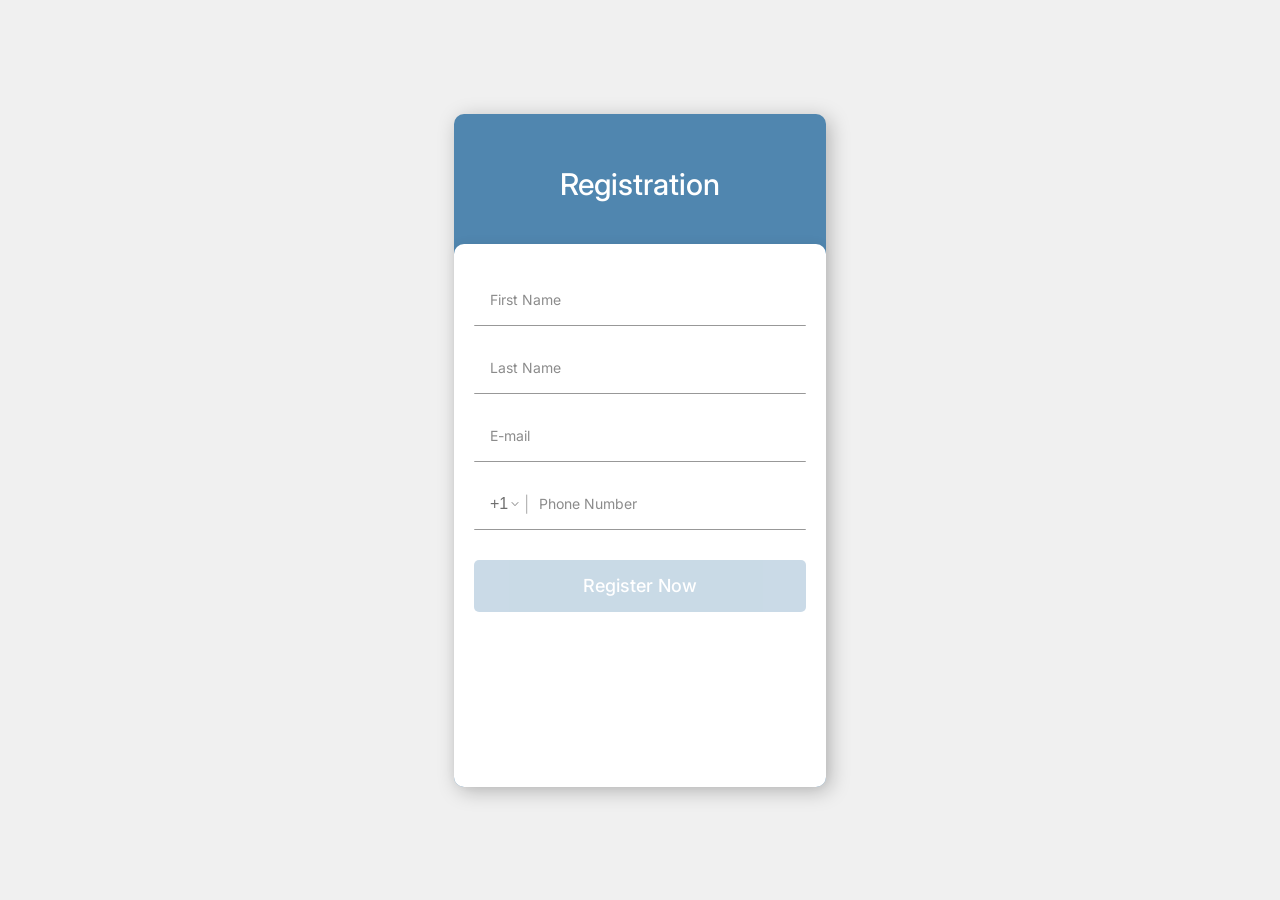
<file: index.html>
<!doctype html>
<html lang="en">
  <head>
    <meta charset="UTF-8" />
    <meta name="viewport" content="width=device-width, initial-scale=1.0" />
    <title>Multi-Step Registration Form</title>
    <link rel="icon" href="data:," />
    <link rel="stylesheet" href="css/form.css" />
  </head>
  <body>
    <main class="page-container">
      <section class="form-wrapper" aria-labelledby="pageTitle">
        <div class="form-background" aria-hidden="true"></div>

        <div class="form-card" id="formCard">
          <header class="form-header">
            <h1 class="offer-title" id="pageTitle">Registration</h1>
          </header>

          <form class="form-fields" id="mainForm" novalidate>
            <!-- First Name -->
            <div class="field-group">
              <label class="sr-only" for="firstName">First name</label>
              <div class="input-wrapper" id="firstNameWrapper">
                <input
                  type="text"
                  class="form-input"
                  id="firstName"
                  name="firstName"
                  placeholder="First Name"
                  autocomplete="given-name"
                  required
                  aria-describedby="firstNameError"
                  aria-invalid="false"
                />
                <span class="error-text" id="firstNameError" aria-live="polite"></span>
              </div>
            </div>

            <!-- Last Name -->
            <div class="field-group">
              <label class="sr-only" for="lastName">Last name</label>
              <div class="input-wrapper" id="lastNameWrapper">
                <input
                  type="text"
                  class="form-input"
                  id="lastName"
                  name="lastName"
                  placeholder="Last Name"
                  autocomplete="family-name"
                  required
                  aria-describedby="lastNameError"
                  aria-invalid="false"
                />
                <span class="error-text" id="lastNameError" aria-live="polite"></span>
              </div>
            </div>

            <!-- Email -->
            <div class="field-group">
              <label class="sr-only" for="email">Email</label>
              <div class="input-wrapper" id="emailWrapper">
                <input
                  type="email"
                  class="form-input"
                  id="email"
                  name="email"
                  placeholder="E-mail"
                  autocomplete="email"
                  required
                  aria-describedby="emailError"
                  aria-invalid="false"
                />
                <span class="error-text" id="emailError" aria-live="polite"></span>
              </div>
            </div>

            <!-- Phone -->
            <div class="field-group">
              <label class="sr-only" for="phone">Phone number</label>
              <div class="input-wrapper phone-wrapper" id="phoneWrapper">
                <div class="phone-prefix">
                  <button
                    type="button"
                    class="country-selector-btn"
                    id="countryCodeSelect"
                    aria-label="Select country code"
                    aria-haspopup="listbox"
                    aria-expanded="false"
                  >
                    <span class="country-code" id="countryCodeValue">+1</span>
                    <img src="images/arrow.svg" alt="" class="country-arrow" />
                  </button>
                  <span class="separator">|</span>
                </div>
                <input
                  type="tel"
                  class="form-input phone-input"
                  id="phone"
                  name="phone"
                  placeholder="Phone Number"
                  autocomplete="tel"
                  inputmode="tel"
                  required
                  aria-describedby="phoneError"
                  aria-invalid="false"
                />
                <span class="error-text" id="phoneError" aria-live="polite"></span>
                <div class="country-menu" id="countryMenu" hidden role="listbox">
                  <button type="button" class="country-option" data-country="CA" role="option">
                    Canada (+1)
                  </button>
                  <button type="button" class="country-option" data-country="FI" role="option">
                    Finland (+358)
                  </button>
                  <button type="button" class="country-option" data-country="FR" role="option">
                    France (+33)
                  </button>
                  <button type="button" class="country-option" data-country="DE" role="option">
                    Germany (+49)
                  </button>
                  <button type="button" class="country-option" data-country="IT" role="option">
                    Italy (+39)
                  </button>
                  <button type="button" class="country-option" data-country="KZ" role="option">
                    Kazakhstan (+7)
                  </button>
                  <button type="button" class="country-option" data-country="PL" role="option">
                    Poland (+48)
                  </button>
                  <button type="button" class="country-option" data-country="RU" role="option">
                    Russia (+7)
                  </button>
                  <button type="button" class="country-option" data-country="ES" role="option">
                    Spain (+34)
                  </button>
                  <button type="button" class="country-option" data-country="SE" role="option">
                    Sweden (+46)
                  </button>
                  <button type="button" class="country-option" data-country="UA" role="option">
                    Ukraine (+380)
                  </button>
                  <button type="button" class="country-option" data-country="GB" role="option">
                    United Kingdom (+44)
                  </button>
                  <button type="button" class="country-option" data-country="US" role="option">
                    United States (+1)
                  </button>
                </div>
              </div>
            </div>

            <!-- Капча -->
            <section class="captcha-group" id="captchaGroup" hidden aria-labelledby="captchaTitle">
              <h2 class="sr-only" id="captchaTitle">Security check</h2>

              <div class="captcha-wrapper">
                <button
                  type="button"
                  class="refresh-btn"
                  id="refreshCaptcha"
                  aria-label="Generate a new verification code"
                >
                  <img src="images/refresh.svg" alt="" />
                </button>

                <div
                  class="captcha-image"
                  id="captchaText"
                  role="img"
                  aria-live="polite"
                  aria-label="Verification code"
                ></div>

                <div class="captcha-input-wrapper input-wrapper" id="captchaWrapper">
                  <label class="sr-only" for="captchaInput">Verification code</label>
                  <input
                    type="text"
                    class="captcha-input"
                    id="captchaInput"
                    name="captcha"
                    placeholder="Text From Image"
                    inputmode="text"
                    maxlength="6"
                    aria-describedby="captchaError"
                    aria-invalid="false"
                  />
                  <span class="error-text" id="captchaError" aria-live="polite"></span>
                </div>
              </div>
            </section>

            <!-- Загрузка -->
            <div class="loading-group" id="loadingGroup" hidden role="status" aria-live="polite">
              <div class="loading-wrapper">
                <img src="images/points.svg" alt="" class="loading-dots" />
                <span class="sr-only">Preparing the next step...</span>
              </div>
            </div>

            <!-- SMS code -->
            <div class="sms-group" id="smsGroup" hidden>
              <div class="sms-wrapper">
                <div class="sms-description">
                  <span class="line left" aria-hidden="true"></span>
                  <div class="sms-text">
                    Enter the code from SMS
                    <span class="sms-code-note" id="smsCodeNote"></span>
                  </div>
                  <span class="line right" aria-hidden="true"></span>
                </div>

                <div class="sms-input-wrapper input-wrapper" id="smsWrapper">
                  <label class="sr-only" for="smsCode">SMS code</label>
                  <input
                    type="text"
                    class="sms-input"
                    id="smsCode"
                    name="smsCode"
                    placeholder="SMS Code"
                    inputmode="numeric"
                    autocomplete="one-time-code"
                    maxlength="4"
                    aria-describedby="smsError"
                    aria-invalid="false"
                  />
                  <span class="error-text" id="smsError" aria-live="polite"></span>
                </div>
              </div>
            </div>

            <p class="status-text sr-only" id="formStatus" role="status" aria-live="polite"></p>

            <!-- Кнопка -->
            <button type="submit" class="submit-btn" id="submitBtn" disabled>
              Register Now
            </button>
          </form>
        </div>
      </section>
    </main>

    <script src="js/form.js"></script>
  </body>
</html>
</file>
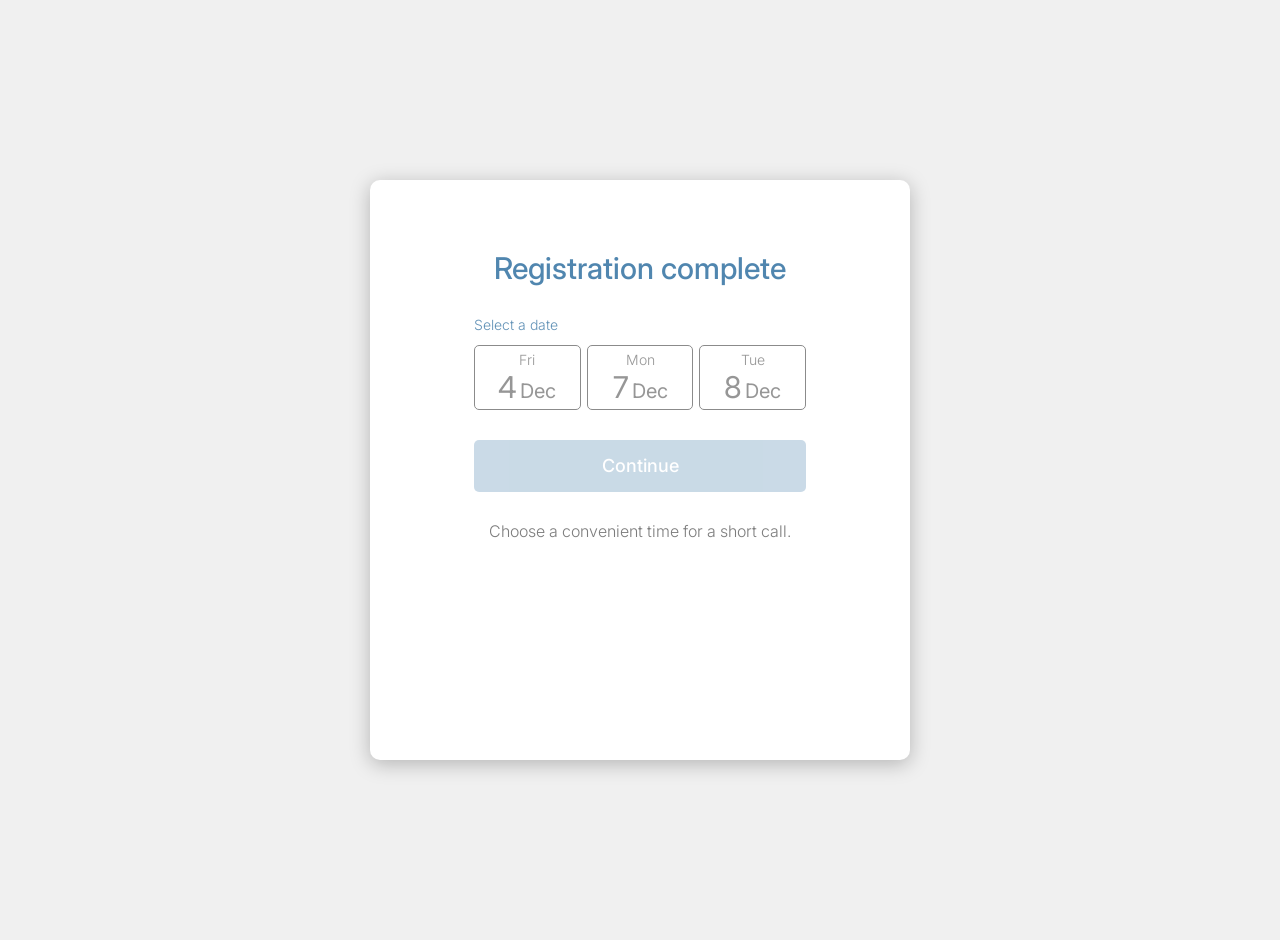
<file: thanks.html>
<!doctype html>
<html lang="en">
  <head>
    <meta charset="UTF-8" />
    <meta name="viewport" content="width=device-width, initial-scale=1.0" />
    <title>Registration Complete</title>
    <link rel="stylesheet" href="css/thanks.css" />
  </head>
  <body>
    <main class="page-container">
      <section class="thanks-modal" aria-labelledby="thanksTitle">
        <h1 class="thanks-title" id="thanksTitle">Registration complete</h1>

        <div class="step-date-time" id="stepDateTime">
          <div class="dates-container">
            <div class="section-title">Select a date</div>
            <div class="dates-row" id="datesRow">
              <button type="button" class="date-card">
                <span class="day-name">Mon</span>
                <span class="date-number-container">
                  <span class="day-number">12</span>
                  <span class="month-name">Apr</span>
                </span>
              </button>

              <button type="button" class="date-card">
                <span class="day-name">Tue</span>
                <span class="date-number-container">
                  <span class="day-number">13</span>
                  <span class="month-name">Apr</span>
                </span>
              </button>

              <button type="button" class="date-card">
                <span class="day-name">Wed</span>
                <span class="date-number-container">
                  <span class="day-number">14</span>
                  <span class="month-name">Apr</span>
                </span>
              </button>
            </div>
          </div>

          <div class="times-container" id="timesContainer" hidden>
            <div class="section-title">Select a time</div>
            <div class="times-grid" id="timesGrid"></div>
          </div>

          <button class="action-btn" id="selectTimeBtn" disabled>
            Continue
          </button>

          <div class="info-text" id="thanksIntro">
            Choose a convenient time for a short call.
          </div>
        </div>

        <div class="step-confirmation" id="stepConfirmation" hidden>
          <div class="confirmation-content">
            <button class="change-time-btn" id="changeTimeBtn">
              Pick another time
            </button>

            <div
              class="confirmation-message"
              id="confirmationMessage"
              aria-live="polite"
            ></div>

            <div class="confirmation-info-text">
              The selected slot will be saved as your preferred contact time.
            </div>

            <button class="action-btn" id="waitForCallBtn">Confirm slot</button>
            <p class="completion-note" id="completionNote" hidden></p>
          </div>
        </div>
      </section>
    </main>

    <script src="js/thanks.js"></script>
  </body>
</html>
</file>
<file: css/form.css>
@font-face {
  font-family: "Inter";
  src: url("../fonts/Inter.woff2") format("woff2-variations");
  font-weight: 100 900;
  font-display: swap;
}

*,
*::before,
*::after {
  margin: 0;
  padding: 0;
  box-sizing: border-box;
}

body {
  font-family: "Inter", sans-serif;
}

img {
  display: block;
  max-width: 100%;
}

[hidden] {
  display: none !important;
}

.sr-only {
  position: absolute;
  width: 1px;
  height: 1px;
  padding: 0;
  margin: -1px;
  overflow: hidden;
  clip: rect(0, 0, 0, 0);
  white-space: nowrap;
  border: 0;
}

/* Контейнер страницы */
.page-container {
  min-height: 100vh;
  display: flex;
  justify-content: center;
  align-items: center;
  background: #f0f0f0;
  padding: 20px;
}

/* Основной контейнер */
.form-wrapper {
  position: relative;
  width: min(100%, 372px);
  min-height: 673px;
}

/* Синий фон */
.form-background {
  position: absolute;
  width: 100%;
  min-height: 100%;
  left: 50%;
  transform: translateX(-50%);
  top: 0;
  background: #5086af;
  box-shadow: 4px 4px 20px rgba(0, 0, 0, 0.25);
  border-radius: 10px;
}

/* Белая карточка */
.form-card {
  position: relative;
  width: 100%;
  min-height: 543px;
  background: #ffffff;
  box-shadow: 0 -2px 10px rgba(0, 0, 0, 0.05);
  border-radius: 10px;
  padding: 0 20px 32px;
  margin-top: 130px;
}

/* Заголовок */
.form-header {
  position: absolute;
  width: 100%;
  left: 0;
  top: -130px;
  min-height: 150px;
  text-align: center;
  color: #ffffff;
  padding-top: 52px;
}

.offer-title {
  font-weight: 500;
  font-size: 30px;
  line-height: 36px;
}

/* Поля формы */
.form-fields {
  position: relative;
  padding-top: 30px;
}

.field-group {
  margin-bottom: 16px;
}

/* Обертки полей */
.input-wrapper,
.phone-wrapper,
.captcha-input-wrapper,
.sms-input-wrapper {
  position: relative;
  width: 100%;
  height: 52px;
  margin: 0 auto;
}

.phone-wrapper {
  display: flex;
  align-items: center;
}

/* Общие стили инпутов */
.form-input,
.captcha-input {
  width: 100%;
  height: 52px;
  padding: 14px 16px;
  border: none;
  border-bottom: 1.5px solid #989898;
  border-radius: 1px;
  font-family: "Inter", sans-serif;
  font-size: 16px;
  color: #6f6f6f;
  background: transparent;
  outline: none;
  transition: all 0.2s ease;
}

.form-input::placeholder,
.captcha-input::placeholder,
.sms-input::placeholder {
  color: #6f6f6f;
  opacity: 0.8;
  font-size: 14px;
}

.captcha-input::placeholder {
  text-transform: none;
  letter-spacing: 0;
  font-size: 13px;
}

.sms-input::placeholder {
  text-transform: none;
  letter-spacing: 0;
}

.form-input:focus,
.captcha-input:focus {
  border: 1.5px solid #989898;
  border-radius: 5px;
  padding: 14px 16px;
}

/* Стили ошибок */
.input-wrapper.error .form-input,
.phone-wrapper.error .form-input,
.captcha-input-wrapper.error .captcha-input,
.sms-input-wrapper.error .sms-input {
  border: 1.5px solid #c86a6a;
  border-radius: 5px;
}

.input-wrapper.error .form-input {
  padding-right: 120px;
}

.error-text {
  position: absolute;
  font-size: 11px;
  line-height: 13px;
  color: #c86a6a;
  opacity: 0.8;
  display: none;
  white-space: nowrap;
  pointer-events: none;
}

.input-wrapper .error-text,
.phone-wrapper .error-text {
  right: 16px;
  top: 50%;
  transform: translateY(-50%);
}

.captcha-input-wrapper .error-text {
  bottom: -15px;
  right: 2px;
  top: auto;
  transform: none;
  text-align: right;
}

.sms-input-wrapper .error-text {
  bottom: -15px;
  right: 2px;
  top: auto;
  transform: none;
  text-align: right;
}

.input-wrapper.error .error-text,
.phone-wrapper.error .error-text,
.captcha-input-wrapper.error .error-text,
.sms-input-wrapper.error .error-text {
  display: block;
}

/* Поле с номером и выбор страны */
.phone-prefix {
  position: absolute;
  left: 16px;
  top: 50%;
  transform: translateY(-50%);
  display: flex;
  align-items: center;
  gap: 2px;
  z-index: 2;
  background: transparent;
}

.country-selector-btn {
  display: flex;
  align-items: center;
  gap: 2px;
  padding: 0;
  border: none;
  background: transparent;
  cursor: pointer;
}

.country-code {
  font-size: 16px;
  color: #6f6f6f;
}

.country-arrow {
  width: 10px;
  height: auto;
  transition: transform 0.2s ease;
}

.country-selector-btn[aria-expanded="true"] .country-arrow {
  transform: rotate(180deg);
}

.separator {
  color: #6f6f6f;
  opacity: 0.5;
  margin-left: 2px;
}

.phone-input {
  padding-left: 65px !important;
  transition: none;
  position: relative;
  z-index: 1;
}

.phone-wrapper:focus-within .form-input {
  border: 1.5px solid #989898;
  border-radius: 5px;
}

.country-menu {
  position: absolute;
  top: calc(100% + 8px);
  left: 0;
  z-index: 5;
  width: min(100%, 240px);
  max-height: 220px;
  overflow-y: auto;
  padding: 6px;
  border: 1px solid #d8d8d8;
  border-radius: 8px;
  background: #ffffff;
  box-shadow: 0 10px 24px rgba(0, 0, 0, 0.14);
}

.country-option {
  display: block;
  width: 100%;
  padding: 8px 10px;
  border: none;
  border-radius: 6px;
  background: transparent;
  color: #4f5e69;
  font-size: 14px;
  line-height: 18px;
  text-align: left;
  cursor: pointer;
}

.country-option:hover,
.country-option:focus-visible,
.country-option.active {
  background: #f0f4f7;
  outline: none;
}

/* Капча */
.captcha-group {
  margin: 20px 0 16px;
}

.captcha-wrapper {
  position: relative;
  width: 100%;
  min-height: 60px;
  margin: 0 auto;
  display: flex;
  align-items: center;
  gap: 5px;
}

.refresh-btn {
  width: 23px;
  height: 19px;
  background: transparent;
  border: none;
  cursor: pointer;
  padding: 0;
  flex-shrink: 0;
}

.refresh-btn img {
  width: 23px;
  height: 19px;
  object-fit: contain;
}

.captcha-image {
  flex: 0 0 158px;
  height: 60px;
  background: #d9d9d9;
  border-radius: 1px;
  display: flex;
  align-items: center;
  justify-content: center;
  font-size: 22px;
  font-weight: 600;
  letter-spacing: 0.32em;
  text-indent: 0.32em;
  color: #4f5e69;
  user-select: none;
}

.captcha-input-wrapper {
  flex: 1 1 140px;
  width: auto;
  min-width: 0;
  height: 60px;
}

.captcha-input {
  height: 60px;
  padding: 14px 12px;
  text-align: center;
  text-transform: uppercase;
  letter-spacing: 0.08em;
}

.captcha-input:focus {
  padding: 14px 12px;
}

.captcha-input-wrapper.error .captcha-input {
  padding-right: 16px;
}

/* Загрузка */
.loading-group {
  margin: 30px 0;
}

.loading-wrapper {
  width: 100%;
  min-height: 60px;
  margin: 0 auto;
  display: flex;
  justify-content: center;
  align-items: center;
}

.loading-dots {
  width: 50px;
  height: 30px;
  animation: pulse 1.5s ease-in-out infinite;
}

/* SMS code */
.sms-group {
  margin: 30px 0 16px;
}

.sms-wrapper {
  position: relative;
  width: 100%;
  margin: 0 auto;
  display: flex;
  flex-direction: column;
  align-items: center;
  gap: 10px;
}

.sms-description {
  width: 100%;
  display: flex;
  justify-content: space-between;
  align-items: center;
}

.line {
  width: 70px;
  height: 0;
  border: 1px solid #5086af;
  opacity: 0.8;
}

.line.left {
  margin-right: auto;
}

.line.right {
  margin-left: auto;
}

.sms-text {
  width: 180px;
  font-family: "Inter", sans-serif;
  font-weight: 400;
  font-size: 11px;
  line-height: 13px;
  text-align: center;
  color: #5086af;
  opacity: 0.9;
  margin: 0 auto;
}

.sms-code-note {
  display: block;
  margin-top: 4px;
  font-weight: 600;
}

.sms-input-wrapper {
  width: 140px;
  height: 52px;
  margin: 0 auto;
}

.sms-input {
  width: 100%;
  height: 52px;
  padding: 14px 12px;
  border: none;
  border-bottom: 1.5px solid #989898;
  border-radius: 1px;
  font-family: "Inter", sans-serif;
  font-size: 16px;
  color: #6f6f6f;
  background: transparent;
  text-align: center;
  letter-spacing: 0.08em;
  outline: none;
}

.sms-input:focus {
  border: 1.5px solid #989898;
  border-radius: 5px;
  padding: 14px 12px;
}

@keyframes pulse {
  0%,
  100% {
    opacity: 0.5;
    transform: scale(0.95);
  }
  50% {
    opacity: 1;
    transform: scale(1.05);
  }
}

/* Кнопка */
.submit-btn {
  width: 100%;
  height: 52px;
  margin: 30px auto 0;
  display: block;
  background: #5086af;
  opacity: 1;
  border-radius: 5px;
  border: none;
  font-family: "Inter", sans-serif;
  font-weight: 500;
  font-size: 18px;
  color: #ffffff;
  cursor: pointer;
  transition: all 0.3s;
}

.submit-btn:hover:not(:disabled) {
  opacity: 1;
  background: #3d6b8f;
}

.submit-btn:disabled {
  opacity: 0.3;
  cursor: not-allowed;
}

.submit-btn:focus-visible,
.refresh-btn:focus-visible,
.country-selector-btn:focus-visible {
  outline: 2px solid #5086af;
  outline-offset: 2px;
}

.input-wrapper input:-webkit-autofill,
.input-wrapper input:-webkit-autofill:hover,
.input-wrapper input:-webkit-autofill:focus,
.input-wrapper input:-webkit-autofill:active,
.phone-wrapper input:-webkit-autofill,
.phone-wrapper input:-webkit-autofill:hover,
.phone-wrapper input:-webkit-autofill:focus,
.phone-wrapper input:-webkit-autofill:active,
.captcha-input:-webkit-autofill,
.captcha-input:-webkit-autofill:hover,
.captcha-input:-webkit-autofill:focus,
.captcha-input:-webkit-autofill:active {
  -webkit-box-shadow: 0 0 0 30px white inset !important;
  -webkit-text-fill-color: #6f6f6f !important;
  border-bottom: 1.5px solid #989898 !important;
  border-radius: 1px !important;
  transition: none !important;
}

.input-wrapper input:-webkit-autofill:focus,
.phone-wrapper input:-webkit-autofill:focus,
.captcha-input:-webkit-autofill:focus {
  border: 1.5px solid #989898 !important;
  border-radius: 5px !important;
  -webkit-box-shadow: 0 0 0 30px white inset !important;
}

.input-wrapper.error input:-webkit-autofill,
.phone-wrapper.error input:-webkit-autofill,
.captcha-input-wrapper.error .captcha-input:-webkit-autofill {
  border: 1.5px solid #c86a6a !important;
  border-radius: 5px !important;
  -webkit-box-shadow: 0 0 0 30px white inset !important;
}

.form-input:-webkit-autofill,
.phone-input:-webkit-autofill,
.captcha-input:-webkit-autofill {
  border-bottom: 1.5px solid #989898 !important;
  caret-color: #6f6f6f !important;
}

/* Адаптивность */
@media (max-width: 420px) {
  .page-container {
    padding: 14px;
  }

  .form-card {
    padding: 0 16px 28px;
  }

  .offer-title {
    font-size: 26px;
    line-height: 32px;
  }

  .captcha-wrapper {
    display: grid;
    grid-template-columns: 23px minmax(0, 1fr);
    gap: 8px;
    align-items: start;
  }

  .refresh-btn {
    margin-top: 20px;
  }

  .captcha-image,
  .captcha-input-wrapper {
    grid-column: 2;
    width: 100%;
  }

  .captcha-image {
    flex-basis: auto;
  }

  .country-menu {
    width: 100%;
  }

  .line {
    width: 54px;
  }
}
</file>
<file: css/thanks.css>
@font-face {
  font-family: "Inter";
  src: url("../fonts/Inter.woff2") format("woff2-variations");
  font-weight: 100 900;
  font-display: swap;
}

body {
  margin: 0;
}

[hidden] {
  display: none !important;
}

button {
  font: inherit;
}

.thanks-modal *,
.thanks-modal *::before,
.thanks-modal *::after {
  margin: 0;
  padding: 0;
  box-sizing: border-box;
}

/* Основной контейнер */
.thanks-modal {
  position: relative;
  width: 100%;
  max-width: 31.25rem;
  min-height: 33.75rem;
  background: #ffffff;
  box-shadow: 0 0.25rem 1.25rem rgba(0, 0, 0, 0.25);
  border-radius: 0.625rem;
  font-family: "Inter", sans-serif;
  overflow-y: auto;
  padding: 1.25rem;
  -ms-overflow-style: none;
  scrollbar-width: none;
}

.thanks-modal::-webkit-scrollbar {
  display: none;
}

.thanks-title {
  font-weight: 500;
  font-size: 1.875rem;
  line-height: 2.25rem;
  text-align: center;
  color: #5086af;
  margin: 3.125rem 0 1.875rem;
  padding: 0 1.25rem;
}

.dates-container,
.times-container {
  width: 100%;
  max-width: 20.75rem;
  margin: 0 auto 1.875rem;
}

.section-title {
  font-weight: 300;
  font-size: 0.875rem;
  line-height: 1.0625rem;
  color: #5086af;
  opacity: 0.9;
  margin-bottom: 0.5rem;
}

/* Сетка дат */
.dates-row {
  display: flex;
  gap: 0.375rem;
  justify-content: space-between;
  margin-top: 0.75rem;
}

/* Карточка даты */
.date-card {
  display: flex;
  flex-direction: column;
  justify-content: center;
  align-items: center;
  padding: 0.3125rem;
  gap: 0.3125rem;
  width: 100%;
  max-width: 10.1875rem;
  height: 4.0625rem;
  border: 1px solid #6f6f6f;
  border-radius: 0.3125rem;
  opacity: 0.8;
  cursor: pointer;
  transition: all 0.2s ease;
  background: #ffffff;
}

.date-card.selected {
  background: #5086af;
  border-color: #5086af;
  opacity: 1;
}

.date-card.selected .day-name,
.date-card.selected .day-number,
.date-card.selected .month-name {
  color: #ffffff;
}

.date-card.disabled {
  opacity: 0.3;
  pointer-events: none;
}

.day-name {
  font-weight: 300;
  font-size: 0.875rem;
  line-height: 0.875rem;
  color: #6f6f6f;
  opacity: 0.9;
}

.date-number-container {
  display: flex;
  justify-content: center;
  align-items: flex-end;
  gap: 0.1875rem;
}

.day-number {
  font-weight: 400;
  font-size: 1.875rem;
  line-height: 100%;
  color: #6f6f6f;
  opacity: 0.9;
}

.month-name {
  font-weight: 400;
  font-size: 1.25rem;
  line-height: 110%;
  color: #6f6f6f;
  opacity: 0.9;
}

/* Сетка времени */
.times-grid {
  display: grid;
  grid-template-columns: 1fr 1fr;
  gap: 0.375rem;
}

/* Карточка времени */
.time-card {
  display: flex;
  justify-content: center;
  align-items: center;
  padding: 0.3125rem;
  width: 100%;
  height: 2.5rem;
  border: 1px solid #6f6f6f;
  border-radius: 0.3125rem;
  opacity: 0.8;
  cursor: pointer;
  transition: all 0.2s ease;
  background: #ffffff;
}

.time-card.selected {
  background: #5086af;
  border-color: #5086af;
  opacity: 1;
}

.time-card.selected .time-value,
.time-card.selected .time-separator {
  color: #ffffff;
}

.time-display {
  display: flex;
  align-items: center;
  gap: 0.125rem;
}

.time-value {
  font-weight: 400;
  font-size: 1.25rem;
  line-height: 100%;
  color: #6f6f6f;
}

.time-separator {
  font-weight: 400;
  font-size: 1rem;
  color: #6f6f6f;
  margin: 0 0.125rem;
}

.loading,
.no-slots {
  grid-column: span 2;
  text-align: center;
  padding: 1.25rem;
  color: #6f6f6f;
}

/* Кнопки */
.action-btn,
.change-time-btn {
  display: flex;
  justify-content: center;
  align-items: center;
  padding: 0.875rem 1rem;
  width: 100%;
  max-width: 20.75rem;
  height: 3.25rem;
  border-radius: 0.3125rem;
  font-weight: 500;
  font-size: 1.125rem;
  line-height: 1.375rem;
  cursor: pointer;
  margin: 0 auto;
  transition: all 0.3s ease;
}

.action-btn {
  background: #5086af;
  border: none;
  color: #ffffff;
}

.action-btn:disabled {
  opacity: 0.3;
  cursor: not-allowed;
  pointer-events: none;
}

.action-btn:not(:disabled):hover {
  opacity: 0.9;
  background: #3d6b8f;
}

.change-time-btn {
  border: 1px solid #5086af;
  background: transparent;
  color: #5086af;
  opacity: 0.8;
  margin: 0.625rem auto 1.875rem;
}

.change-time-btn:hover {
  opacity: 1;
}

/* Текстовые блоки */
.info-text,
.confirmation-info-text {
  max-width: 20.75rem;
  margin: 1.875rem auto 3.125rem;
  font-weight: 300;
  font-size: 1rem;
  line-height: 1.1875rem;
  text-align: center;
  color: #6f6f6f;
  opacity: 0.9;
  text-wrap: balance;
}

/* Шаги */
.step-date-time {
  display: block;
}

.step-confirmation {
  display: none;
}

/* 2 шаг */
.confirmation-content {
  display: flex;
  flex-direction: column;
  align-items: center;
  margin-top: 1.875rem;
}

.confirmation-message {
  font-weight: 400;
  font-size: 1.125rem;
  line-height: 1.5rem;
  text-align: center;
  color: #5086af;
  margin: 1.25rem 0;
}

.confirmation-info-text {
  margin: 0 auto 1.875rem;
}

.completion-note {
  max-width: 20.75rem;
  margin: 1rem auto 0;
  font-size: 0.95rem;
  line-height: 1.45;
  text-align: center;
  color: #5086af;
}

/* Контейнер страницы */
.page-container {
  min-height: 100vh;
  display: flex;
  justify-content: center;
  align-items: center;
  background: #f0f0f0;
  padding: 1.25rem;
}

/* Адаптивность */
@media (max-width: 26.25rem) {
  /* 420px */
  .thanks-modal {
    width: 100%;
    max-width: 23.25rem;
  }

  .dates-container,
  .times-container,
  .action-btn,
  .change-time-btn {
    width: 100%;
  }

  .date-card,
  .time-card {
    width: 100%;
  }
}
</file>
